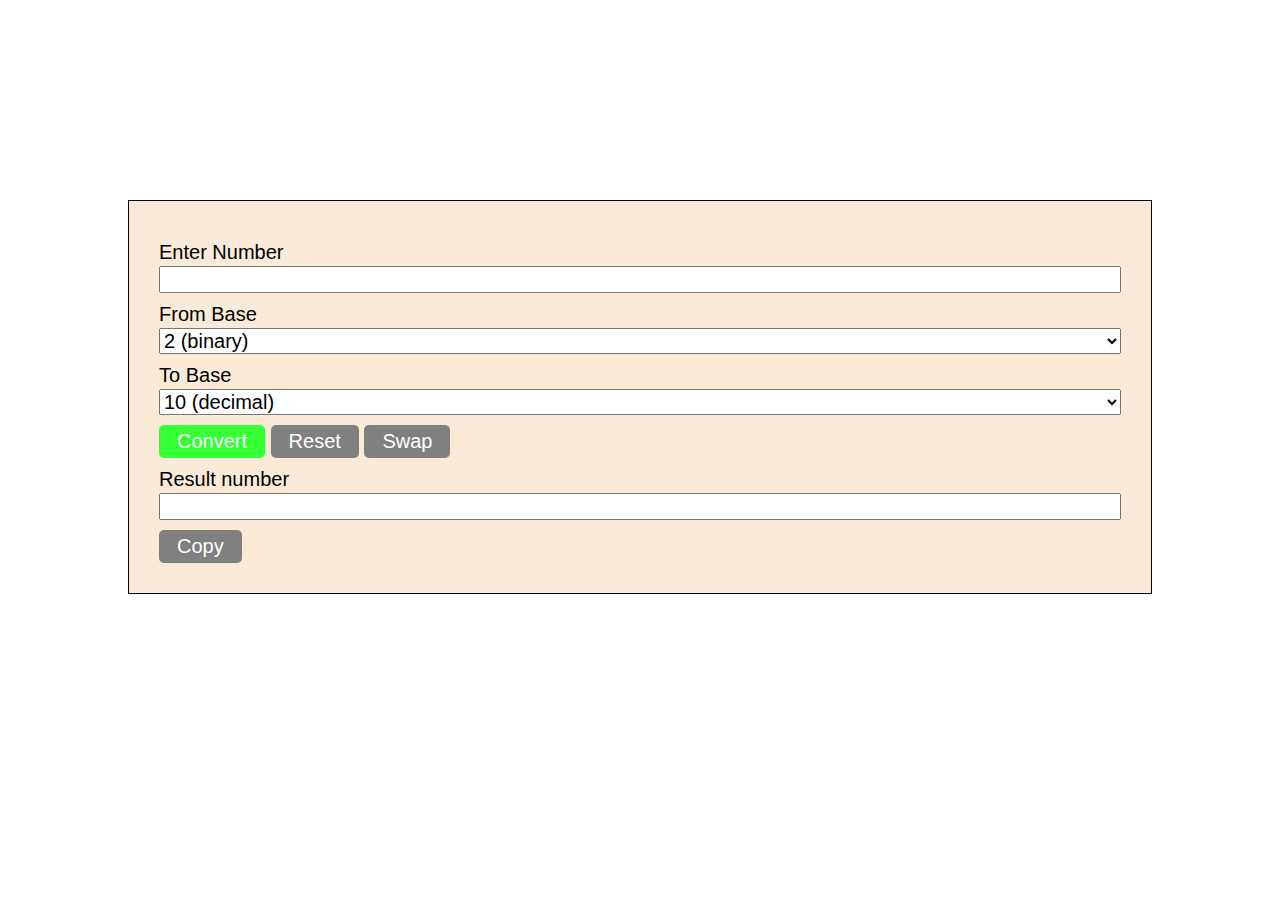
<file: base_converter/index.html>
<!DOCTYPE html>
<html lang="en">
<head>
    <meta charset="UTF-8">
    <meta name="viewport" content="width=device-width, initial-scale=1.0">
    <title>Base Converter</title>
    <link rel="stylesheet" href="style.css">
</head>
<body>
    <div class="main-section">
        <label for="input-num">Enter Number</label>
        <input type="text" name="input-num" id="input-num" autocomplete="off">
        <label for="from-base">From Base</label>
        <select name="from-base" id="from-base">
            <option value="2" selected>2 (binary)</option>
            <option value="3">3</option>
            <option value="4">4</option>
            <option value="5">5</option>
            <option value="6">6</option>
            <option value="7">7</option>
            <option value="8">8 (ocatal)</option>
            <option value="9">9</option>
            <option value="10">10 (decimal)</option>
            <option value="11">11</option>
            <option value="12">12</option>
            <option value="13">13</option>
            <option value="14">14</option>
            <option value="15">15</option>
            <option value="16">16 (hex)</option>
            <option value="17">17</option>
            <option value="18">18</option>
            <option value="19">19</option>
            <option value="20">20</option>
            <option value="21">21</option>
            <option value="22">22</option>
            <option value="23">23</option>
            <option value="24">24</option>
            <option value="25">25</option>
            <option value="26">26</option>
            <option value="27">27</option>
            <option value="28">28</option>
            <option value="29">29</option>
            <option value="30">30</option>
            <option value="31">31</option>
            <option value="32">32</option>
        </select>
        <label for="to-base">To Base</label>
        <select name="to-base" id="to-base">
            <option value="2">2 (binary)</option>
            <option value="3">3</option>
            <option value="4">4</option>
            <option value="5">5</option>
            <option value="6">6</option>
            <option value="7">7</option>
            <option value="8">8 (ocatal)</option>
            <option value="9">9</option>
            <option value="10" selected>10 (decimal)</option>
            <option value="11">11</option>
            <option value="12">12</option>
            <option value="13">13</option>
            <option value="14">14</option>
            <option value="15">15</option>
            <option value="16">16 (hex)</option>
            <option value="17">17</option>
            <option value="18">18</option>
            <option value="19">19</option>
            <option value="20">20</option>
            <option value="21">21</option>
            <option value="22">22</option>
            <option value="23">23</option>
            <option value="24">24</option>
            <option value="25">25</option>
            <option value="26">26</option>
            <option value="27">27</option>
            <option value="28">28</option>
            <option value="29">29</option>
            <option value="30">30</option>
            <option value="31">31</option>
            <option value="32">32</option>
        </select>
        <div class="btn-box">
            <button id="convert-btn">Convert</button>
            <button id="reset-btn">Reset</button>
            <button id="swap-btn">Swap</button>
        </div>
        <label for="result-box">Result number</label>
        <input type="text" name="result-box" id="result-box">
        <button id="copy-btn">Copy</button>
    </div>
    <script src="script.js"></script>
</body>
</html>
</file>
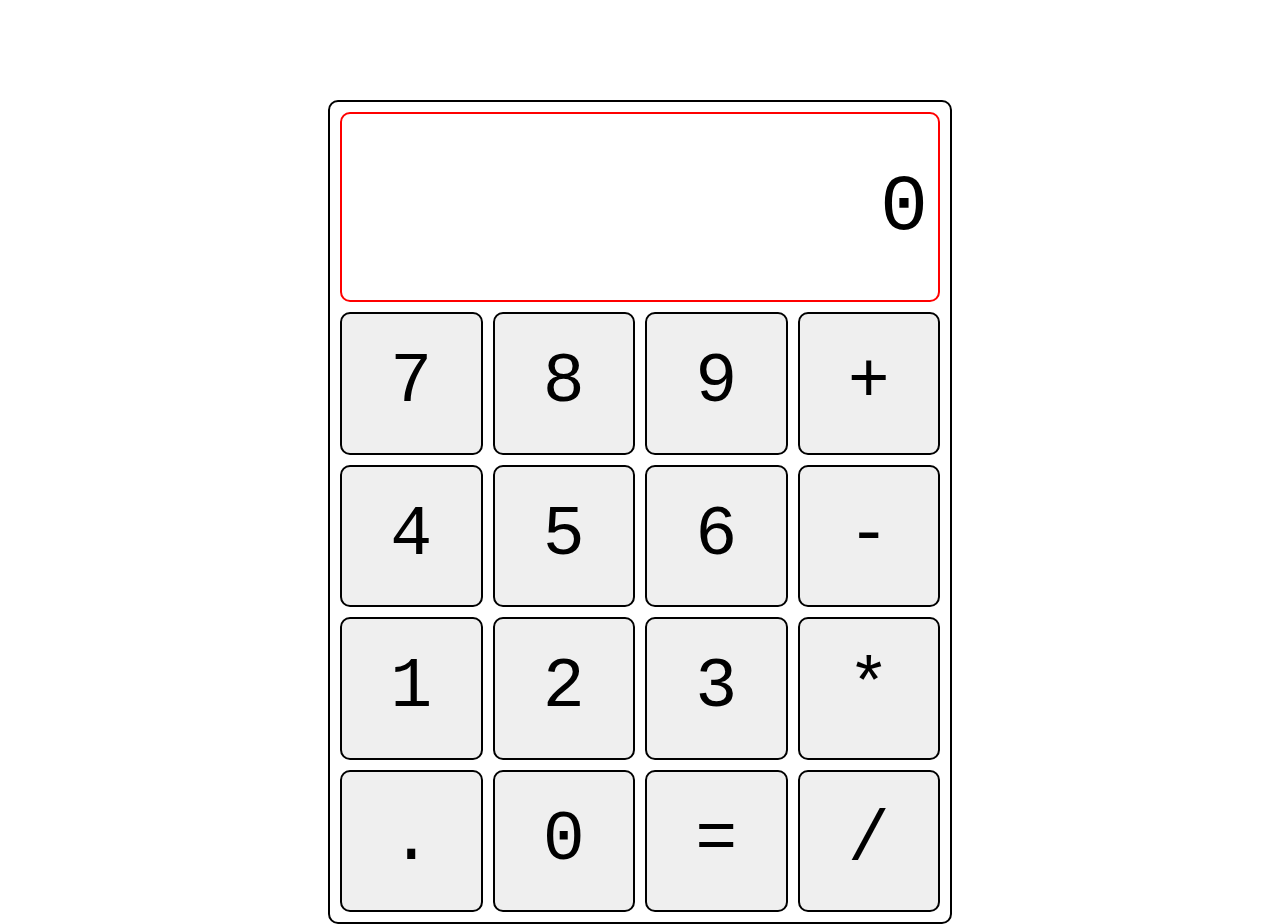
<file: calculator/index.html>
<!DOCTYPE html>
<html lang="en">
<head>
    <meta charset="UTF-8">
    <meta name="viewport" content="width=device-width, initial-scale=1.0">
    <title>Calculator</title>
    <link rel="stylesheet" href="style.css">
</head>
<body>
    <div class="container">
        <div class="display">
            <span id="disp_field">0</span>
        </div>
        <div class="buttons">
            <button value="7" class="btn num-btn" id="7-btn">7</button>
            <button value="8" class="btn num-btn" id="8-btn">8</button>
            <button value="9" class="btn num-btn" id="9-btn">9</button>
            <button value="+" class="btn op-btn" id="divide-btn">+</button>
            <button value="4" class="btn num-btn" id="4-btn">4</button>
            <button value="5" class="btn num-btn" id="5-btn">5</button>
            <button value="6" class="btn num-btn" id="6-btn">6</button>
            <button value="-" class="btn op-btn" id="mutiply-btn">-</button>
            <button value="1" class="btn num-btn" id="1-btn">1</button>
            <button value="2" class="btn num-btn" id="2-btn">2</button>
            <button value="3" class="btn num-btn" id="3-btn">3</button>
            <button value="*" class="btn op-btn" id="diff-btn">*</button>
            <button value="." class="btn" id="point-btn">.</button>
            <button value="0" class="btn num-btn" id="0-btn">0</button>
            <button value="=" class="btn op-btn" id="result-btn">=</button>
            <button value="/" class="btn op-btn" id="add-btn">/</button>
        </div>
    </div>
    <script src="script.js"></script>
</body>
</html>
</file>
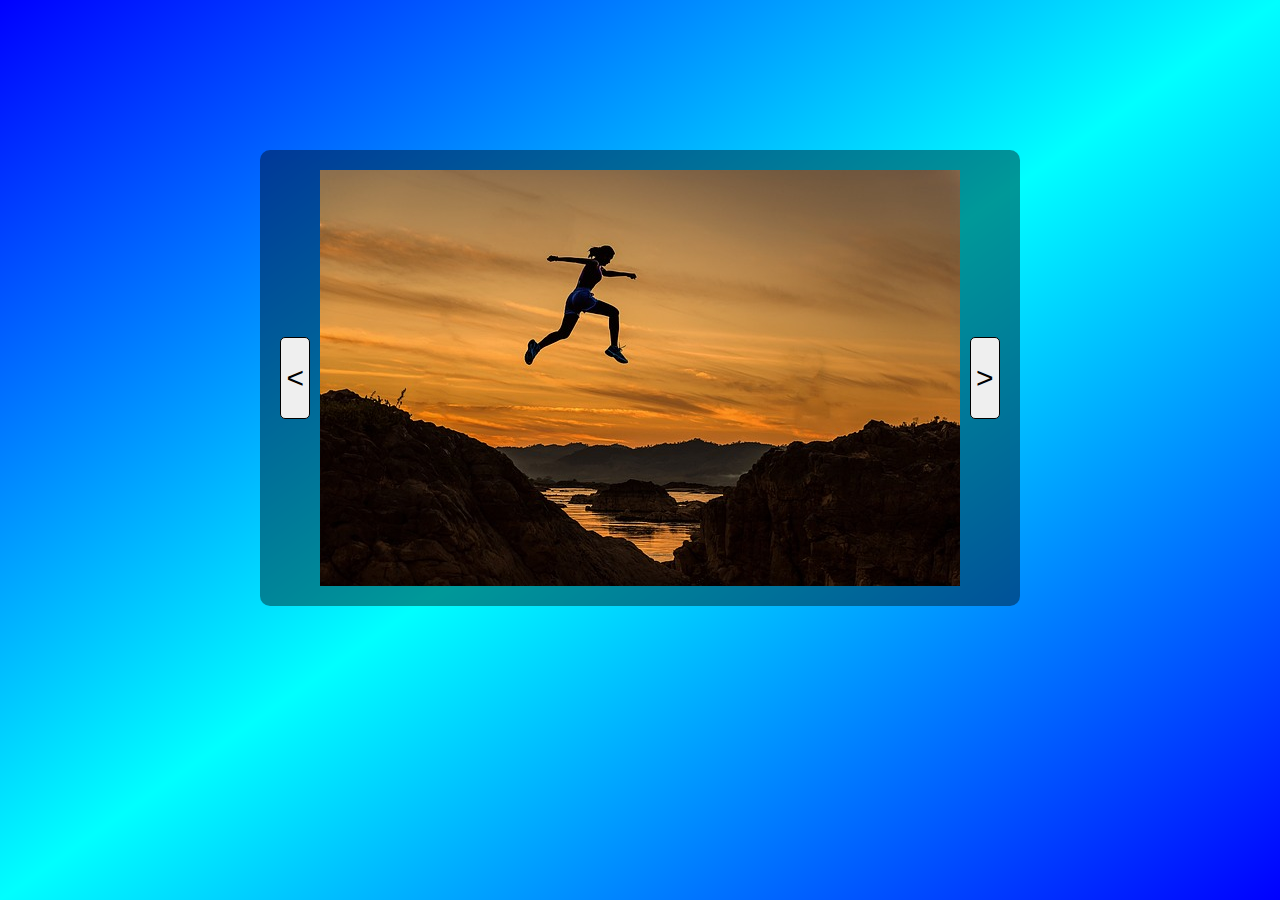
<file: slide_show/index.html>
<!DOCTYPE html>
<html lang="en">
<head>
    <meta charset="UTF-8">
    <meta name="viewport" content="width=device-width, initial-scale=1.0">
    <title>Slide show</title>
    <link rel="stylesheet" href="style.css">
</head>
<body>
    <div class="main_box">
        <button id="left_btn"><</button>
        <img src="./images/image-1.jpg" alt="image-1">
        <button id="right_btn">></button>
    </div>
</body>
</html>
</file>
<file: base_converter/style.css>
* {
    margin: 0;
    padding: 0;
    font-family: 'Segoe UI', Tahoma, Geneva, Verdana, sans-serif;
}


.main-section {
    font-size: 20px;
    padding: 30px;
    box-sizing: border-box;
    display: flex;
    flex-direction: column;
    width: 80vw;
    margin: 200px auto;
    border: 1px solid black;
    background-color: rgb(249, 235, 216);
}
.main-section *{
    font-size: inherit;
}
.main-section label {
    margin-top: 10px;
    margin-bottom: 2px;
}
.main-section input {
    padding-left: 5px;
}
button{
    margin-top: 10px;
    padding: 5px 18px;
    color: white;
    width: fit-content;
    border: none;
    border-radius: 5px;
    cursor: pointer;
}
#convert-btn {
    background-color: rgb(53, 255, 53);
}
#reset-btn, #swap-btn, #copy-btn {
    background-color: gray;
}
</file>
<file: calculator/style.css>
*{
    margin: 0;
    padding: 0;
    font-family: monospace;
}

.container {
    display: flex;
    flex-direction: column;
    justify-content: flex-end;
    height: 800px;
    width: 600px;
    margin: 100px auto 0;
    border: 2px solid black;
    border-radius: 10px;
    gap: 10px;
    padding: 10px;
}
.display {
    flex-grow: 1;
    border: 2px solid red;
    box-sizing: border-box;
    border-radius: 10px;
    padding: 10px;
}
#disp_field {
    width: 100%;
    height: 100%;
    box-sizing: border-box;
    resize: none;
    display: flex;
    justify-content: right;
    align-items: center;
    font-size: 80px;
    border: none;
    color: black;
    /* user-select: none; */
    overflow: hidden;
}
.buttons {
    width: 600px;
    height: 600px;
    display: grid;
    grid-template-columns: repeat(4, 1fr);
    justify-content: space-around;
    gap: 10px;
    box-sizing: border-box;
}
.btn {
    width: 100%;
    box-sizing: border-box;
    border: 2px solid black;
    display: flex;
    justify-content: center;
    align-items: center;
    font-size:70px;
    line-height: 0;
    cursor: pointer;
    user-select: none;
    border-radius: 10px;
}
.btn:hover {
    background-color: rgb(221, 221, 221);
    box-shadow: 0 0 10px black;
}
.btn:active {
    background-color: red;
    color: white;
}
</file>
<file: slide_show/style.css>
* {
    margin: 0;
    padding: 0;
}
html {
    height: 100%;
    width: 100%;
}
body {
    overscroll-behavior: none;  
    background: linear-gradient(to bottom right, blue, aqua, blue);
    background-repeat: no-repeat;
    background-size: 100% 100%;
}
.main_box {
    min-height: 350px;
    width: min-content;
    max-width: 1000px;
    background-color: rgba(0, 0, 0, 0.4);
    margin-top: 30px;
    margin: 150px auto;
    display: flex;
    justify-content: center;
    align-items: center;
    gap: 10px;
    border-radius: 10px;
    padding: 20px;
}

img {
    height: 100%;

}
#left_btn, #right_btn {
    font-size:  30px;
    padding: 40px 5px;
    line-height: 0;
    border-radius: 5px;
    border: none;
    border: 1px solid black;
    cursor: pointer;
}
#left_btn:hover, #right_btn:hover {
    background-color: rgba(0, 0, 0, 0.2);

}
</file>
